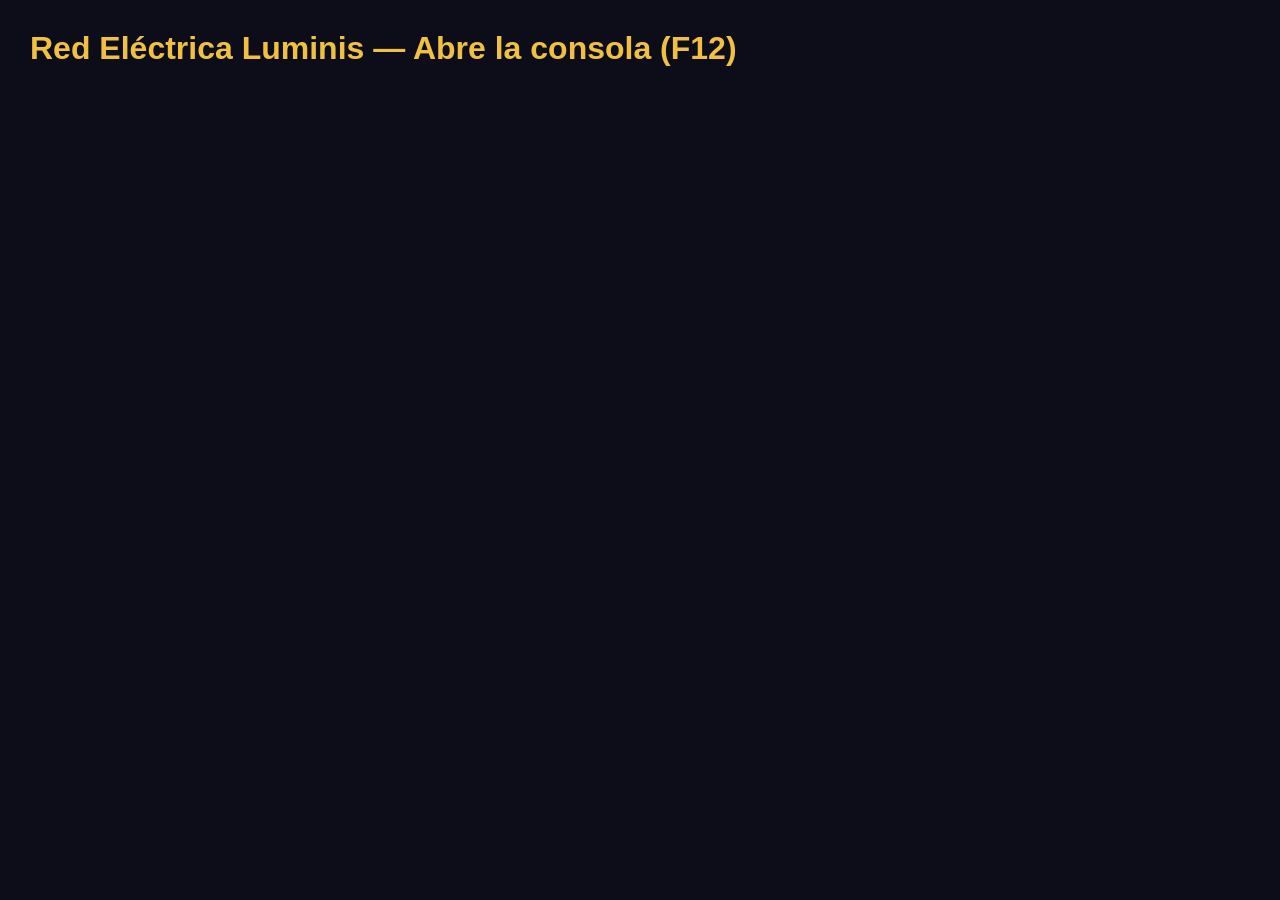
<file: index.html>
<!DOCTYPE html>
<html lang="es">
<head>
  <meta charset="UTF-8" />
  <title>Luminis - Motor Lógico</title>
  <link rel="stylesheet" href="src/assets/css/main.css" />
</head>
<body>
  <h1>Red Eléctrica Luminis — Abre la consola (F12)</h1>
  <script src="src/js/app.js" type="module"></script>
</body>
</html>
</file>
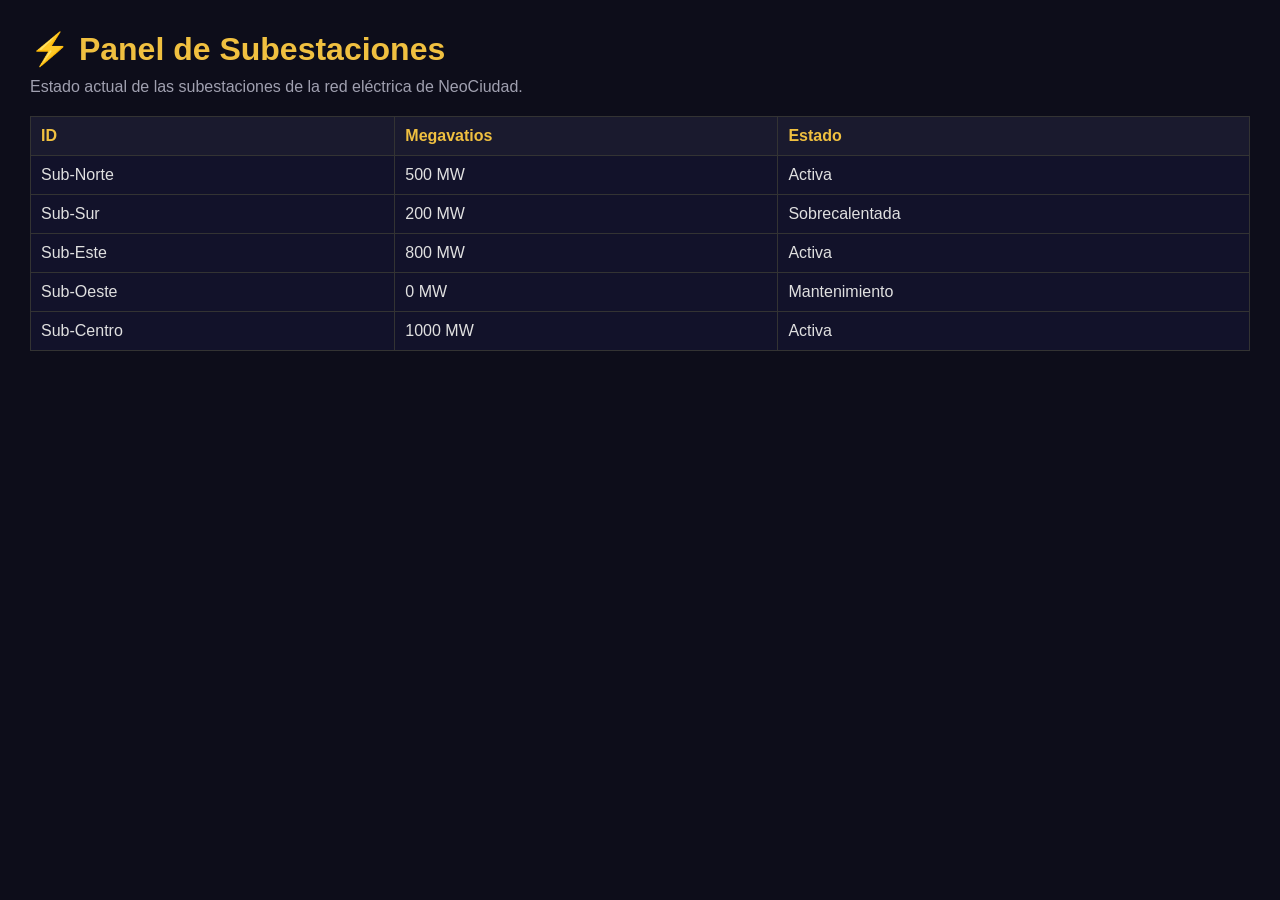
<file: src/views/subestaciones/list.html>
<!DOCTYPE html>
<html lang="es">
<head>
  <meta charset="UTF-8" />
  <title>Subestaciones — Luminis</title>
  <link rel="stylesheet" href="../../assets/css/main.css" />
</head>
<body>
  <h1>⚡ Panel de Subestaciones</h1>
  <p>Estado actual de las subestaciones de la red eléctrica de NeoCiudad.</p>

  <table>
    <thead>
      <tr>
        <th>ID</th>
        <th>Megavatios</th>
        <th>Estado</th>
      </tr>
    </thead>
    <tbody>
      <tr><td>Sub-Norte</td><td>500 MW</td><td>Activa</td></tr>
      <tr><td>Sub-Sur</td><td>200 MW</td><td>Sobrecalentada</td></tr>
      <tr><td>Sub-Este</td><td>800 MW</td><td>Activa</td></tr>
      <tr><td>Sub-Oeste</td><td>0 MW</td><td>Mantenimiento</td></tr>
      <tr><td>Sub-Centro</td><td>1000 MW</td><td>Activa</td></tr>
    </tbody>
  </table>
</body>
</html>
</file>
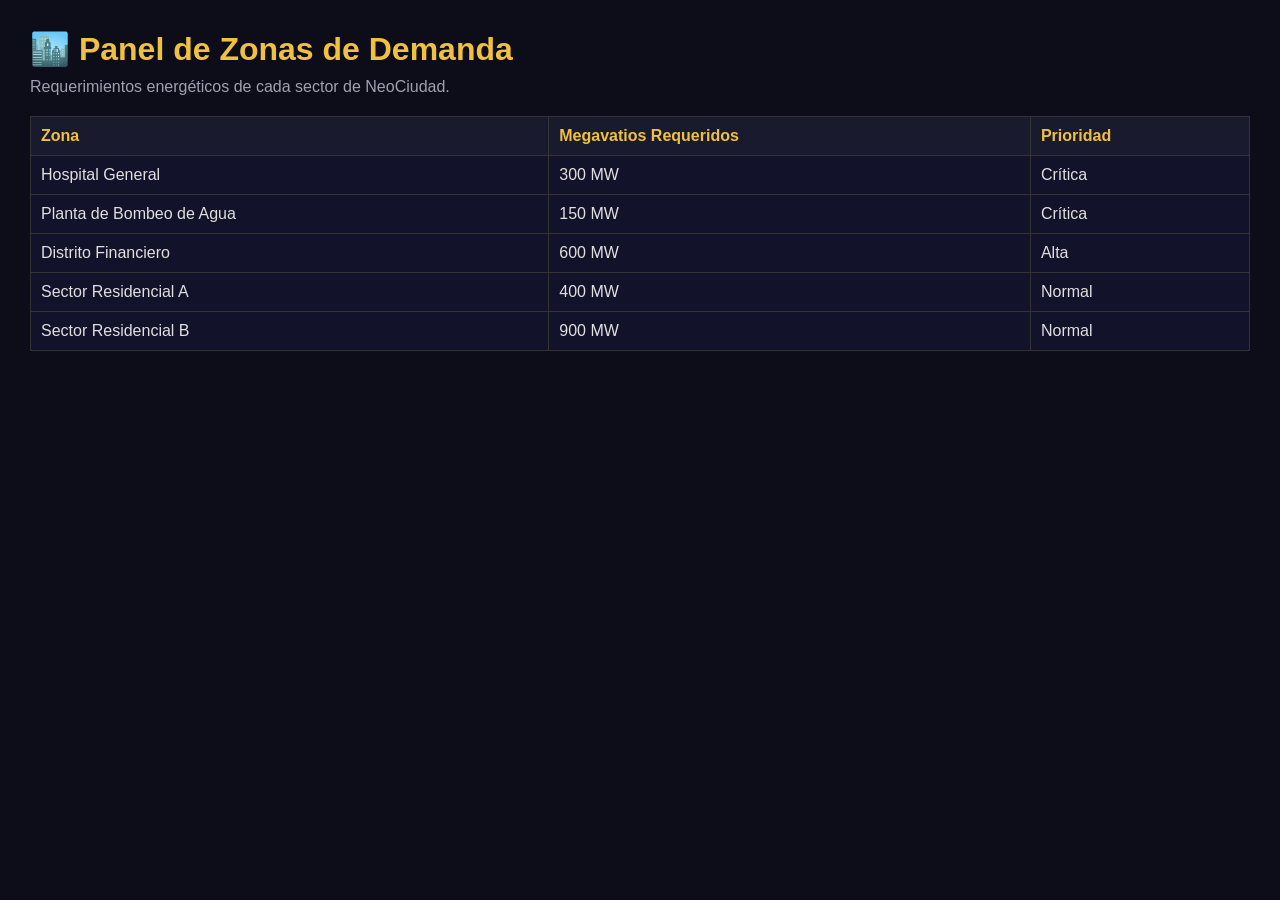
<file: src/views/zonas/list.html>
<!DOCTYPE html>
<html lang="es">
<head>
  <meta charset="UTF-8" />
  <title>Zonas de Demanda — Luminis</title>
  <link rel="stylesheet" href="../../assets/css/main.css" />
</head>
<body>
  <h1>🏙️ Panel de Zonas de Demanda</h1>
  <p>Requerimientos energéticos de cada sector de NeoCiudad.</p>

  <table>
    <thead>
      <tr>
        <th>Zona</th>
        <th>Megavatios Requeridos</th>
        <th>Prioridad</th>
      </tr>
    </thead>
    <tbody>
      <tr><td>Hospital General</td><td>300 MW</td><td>Crítica</td></tr>
      <tr><td>Planta de Bombeo de Agua</td><td>150 MW</td><td>Crítica</td></tr>
      <tr><td>Distrito Financiero</td><td>600 MW</td><td>Alta</td></tr>
      <tr><td>Sector Residencial A</td><td>400 MW</td><td>Normal</td></tr>
      <tr><td>Sector Residencial B</td><td>900 MW</td><td>Normal</td></tr>
    </tbody>
  </table>
</body>
</html>
</file>
<file: src/assets/css/main.css>
/* ── Estilos globales — Luminis ────────────────────────── */

* {
  margin: 0;
  padding: 0;
  box-sizing: border-box;
}

body {
  font-family: Arial, sans-serif;
  background-color: #0d0d1a;
  color: #e0e0e0;
  padding: 30px;
}

h1 {
  color: #f0c040;
  margin-bottom: 10px;
}

p {
  color: #a0a0b0;
  margin-bottom: 20px;
}

table {
  width: 100%;
  border-collapse: collapse;
  margin-top: 10px;
}

th {
  background-color: #1a1a2e;
  color: #f0c040;
  padding: 10px;
  text-align: left;
  border: 1px solid #333;
}

td {
  padding: 10px;
  border: 1px solid #333;
  background-color: #12122a;
}

tr:hover td {
  background-color: #1e1e3a;
}
</file>
